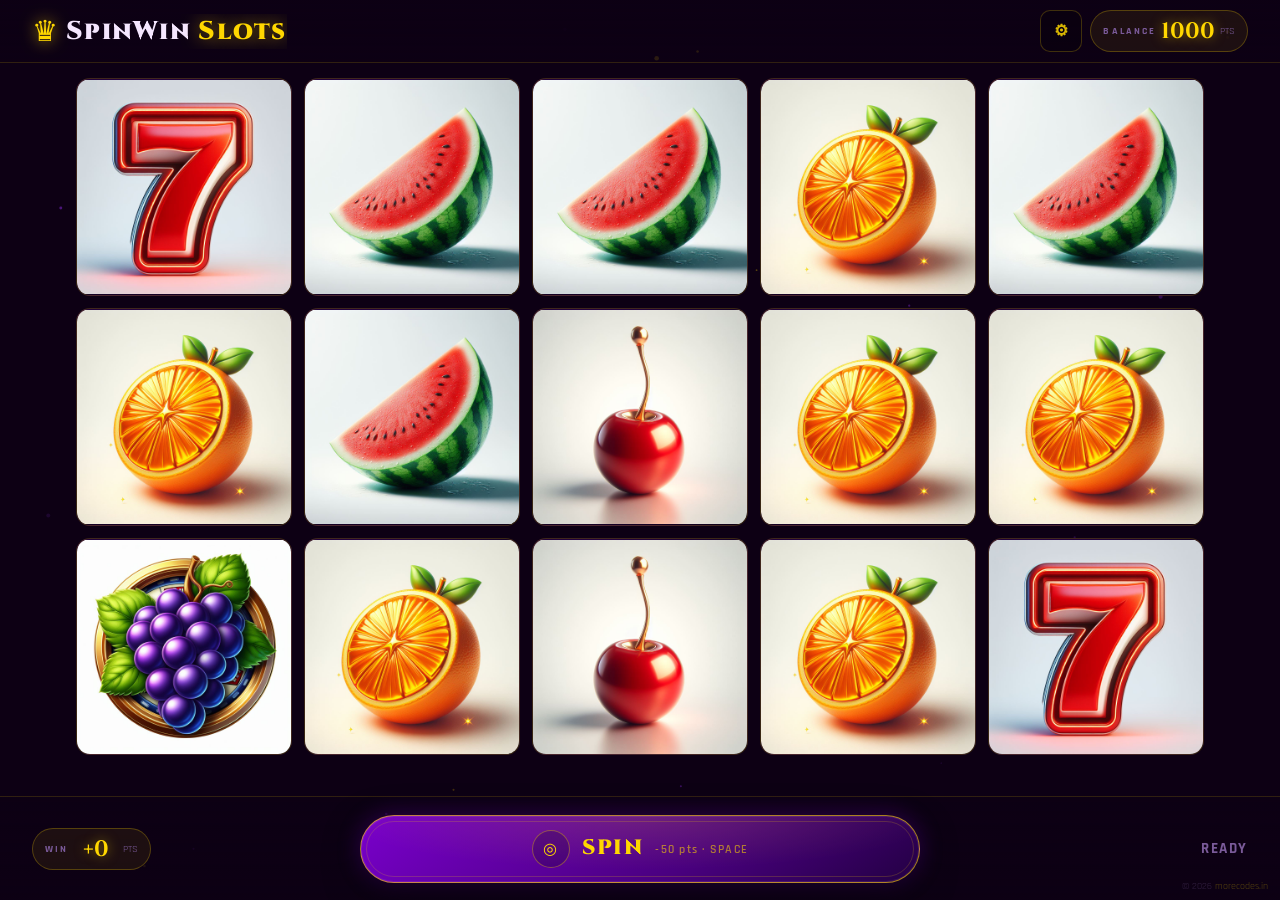
<file: index.html>
<!DOCTYPE html>
<html lang="en">
<head>
  <meta charset="UTF-8" />
  <meta name="viewport" content="width=device-width, initial-scale=1.0, viewport-fit=cover" />
  <title>SpinWin Slots</title>

  <link rel="preconnect" href="https://fonts.googleapis.com" />
  <link rel="preconnect" href="https://fonts.gstatic.com" crossorigin />
  <link href="https://fonts.googleapis.com/css2?family=Cinzel:wght@700;900&family=Rajdhani:wght@400;600;700&display=swap" rel="stylesheet" />

  <link rel="preload" as="image" href="assets/seven7.jpg" />
  <link rel="preload" as="image" href="assets/orange.jpg" />
  <link rel="preload" as="image" href="assets/cherry.jpg" />
  <link rel="preload" as="image" href="assets/rrush.jpg" />
  <link rel="preload" as="image" href="assets/watermelon.jpg" />

  <link rel="stylesheet" href="styles.css" />
</head>
<body>

  <canvas id="particles" aria-hidden="true"></canvas>
  <div id="flash-overlay" aria-hidden="true"></div>

  <div id="app">

    <header id="top-bar">
      <div class="brand" aria-label="SpinWin Slots">
        <span class="brand-icon" aria-hidden="true">♛</span>
        <h1 class="brand-title">SpinWin <em>Slots</em></h1>
      </div>

      <div class="top-actions">
        <button id="settingsBtn" class="icon-btn" aria-label="Open settings" title="Settings">⚙</button>

        <div class="balance-chip" aria-label="Balance" id="balanceChip">
          <span class="chip-label">BALANCE</span>
          <span class="chip-value" id="currentPoints">1000</span>
          <span class="chip-unit">PTS</span>
        </div>
      </div>
    </header>

    <!-- Low balance warning banner -->
    <div id="low-balance-bar" aria-live="polite" aria-atomic="true"></div>

    <main id="game-area">
      <div id="slot-grid" aria-label="Slot machine reels">
        <div class="slot" id="slot1"></div>
        <div class="slot" id="slot2"></div>
        <div class="slot" id="slot3"></div>
        <div class="slot" id="slot4"></div>
        <div class="slot" id="slot5"></div>
        <div class="slot" id="slot6"></div>
        <div class="slot" id="slot7"></div>
        <div class="slot" id="slot8"></div>
        <div class="slot" id="slot9"></div>
        <div class="slot" id="slot10"></div>
        <div class="slot" id="slot11"></div>
        <div class="slot" id="slot12"></div>
        <div class="slot" id="slot13"></div>
        <div class="slot" id="slot14"></div>
        <div class="slot" id="slot15"></div>
      </div>

      <div id="win-row-label" aria-live="polite" aria-atomic="true"></div>
    </main>

    <footer id="bottom-bar">
      <div class="stat-chip" aria-label="Win reward">
        <span class="chip-label">WIN</span>
        <span class="chip-value gold" id="winValue">+100</span>
        <span class="chip-unit">PTS</span>
      </div>

      <button id="spinBtn" aria-label="Spin the reels — press Space">
        <span class="btn-glyph" aria-hidden="true">◎</span>
        <span class="btn-text">SPIN</span>
        <span class="btn-hint" id="spinHint">−50 pts · SPACE</span>
      </button>

      <div id="result" role="status" aria-live="polite" aria-atomic="true"></div>
    </footer>

  </div>

  <!-- Settings Modal -->
  <div id="modalBackdrop" class="modal-backdrop" aria-hidden="true"></div>

  <div id="settingsModal" class="modal" role="dialog" aria-modal="true" aria-labelledby="settingsTitle" aria-hidden="true">
    <div class="modal-card">
      <div class="modal-head">
        <div>
          <div id="settingsTitle" class="modal-title">Settings</div>
          <div class="modal-sub">Tune gameplay + performance.</div>
        </div>
        <button id="closeSettingsBtn" class="icon-btn" aria-label="Close settings">✕</button>
      </div>

      <div class="modal-body">
        <div class="form-grid">
          <label class="field">
            <span>Spin Cost</span>
            <input id="spinCostInput" type="number" min="1" step="1" value="50" inputmode="numeric" />
          </label>

          <label class="field">
            <span>Starting Balance</span>
            <input id="startBalanceInput" type="number" min="1" step="1" value="1000" inputmode="numeric" />
          </label>

          <label class="field toggle">
            <span>Sound</span>
            <input id="soundToggle" type="checkbox" checked />
          </label>

          <label class="field toggle">
            <span>Particles</span>
            <input id="particlesToggle" type="checkbox" checked />
          </label>
        </div>

        <div class="modal-note">
          Demo points only. Wins are generated naturally from weighted reels and the paytable.
        </div>
      </div>

      <div class="modal-foot">
        <button id="resetBalanceBtn" class="ghost-btn">Reset Balance</button>
        <button id="resetBtn" class="ghost-btn">Reset Game</button>
        <button id="saveBtn" class="primary-btn">Save</button>
      </div>
    </div>
  </div>

  <div id="footer-credit">
    © <span id="year"></span>
    <a href="https://morecodes.in" target="_blank" rel="noopener noreferrer">morecodes.in</a>
  </div>

  <script src="script.js" defer></script>
</body>
</html>
</file>
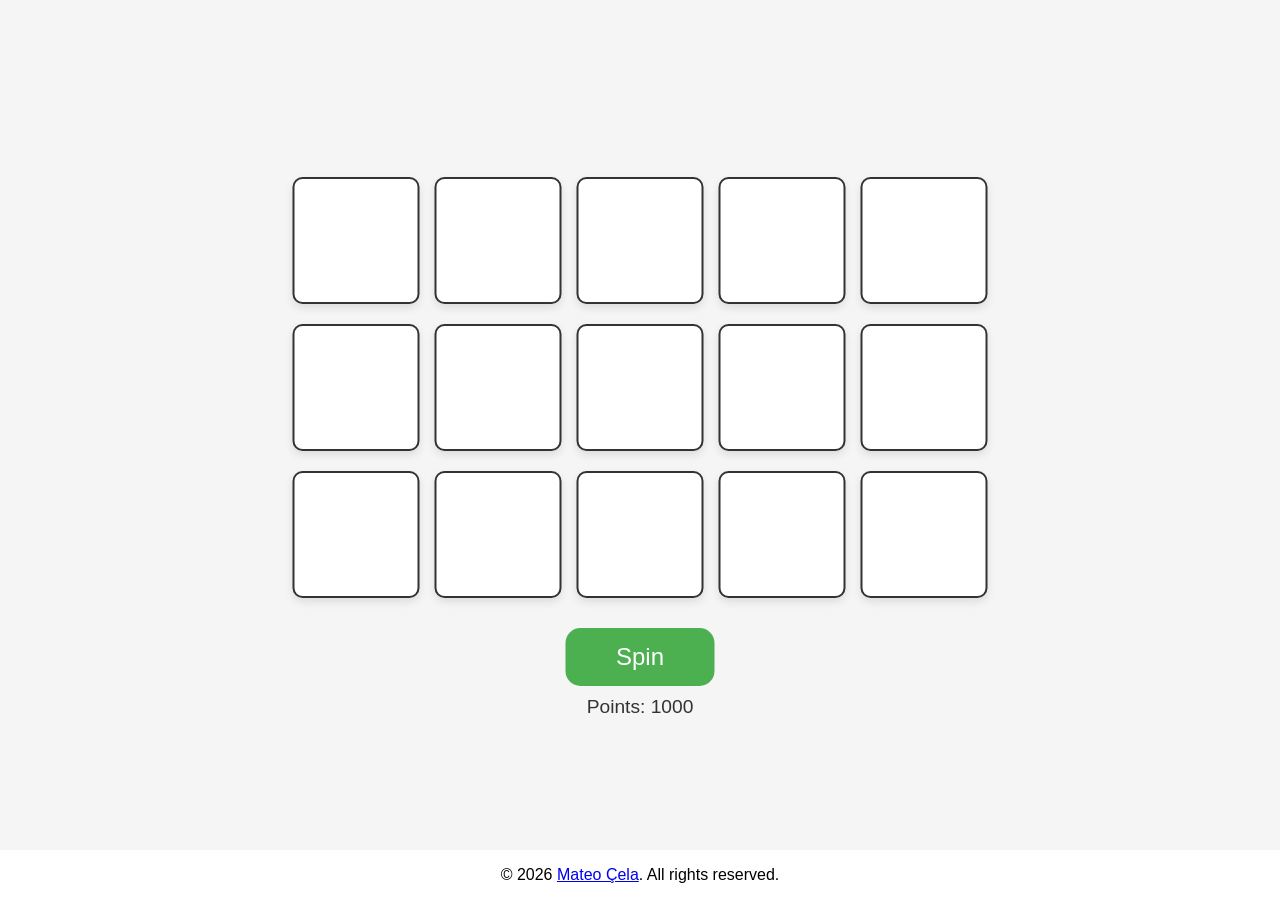
<file: 1.0/index.html>
<!DOCTYPE html>
<html lang="en">
<head>
  <meta charset="UTF-8">
  <meta name="viewport" content="width=device-width, initial-scale=1.0">
  <title>SpinWin-Slots</title>
  <link rel="stylesheet" type="text/css" href="styles.css">
  <script type="text/javascript">
    document.addEventListener('contextmenu', function(e) {
        e.preventDefault();
    });

    document.addEventListener('keydown', function(e) {
        // Disable F12, Ctrl+Shift+I, Ctrl+Shift+J, Ctrl+U
        if (e.key === 'F12' || 
            (e.ctrlKey && e.shiftKey && (e.key === 'I' || e.key === 'J')) || 
            (e.ctrlKey && e.key === 'U')) {
            e.preventDefault();
        }
    });
  </script>
</head>
<body>
  <div id="slot-machine">
    <div class="slot-container">
      <div class="slot" id="slot1"></div>
      <div class="slot" id="slot2"></div>
      <div class="slot" id="slot3"></div>
      <div class="slot" id="slot4"></div>
      <div class="slot" id="slot5"></div>
    </div>
    <div class="slot-container">
      <div class="slot" id="slot6"></div>
      <div class="slot" id="slot7"></div>
      <div class="slot" id="slot8"></div>
      <div class="slot" id="slot9"></div>
      <div class="slot" id="slot10"></div>
    </div>
    <div class="slot-container">
      <div class="slot" id="slot11"></div>
      <div class="slot" id="slot12"></div>
      <div class="slot" id="slot13"></div>
      <div class="slot" id="slot14"></div>
      <div class="slot" id="slot15"></div>
    </div>
    <button onclick="spin()">Spin</button>
    <div id="points">Points: <span id="currentPoints">1000</span></div>
    <div id="result"></div>
  </div>

  <footer>
    <p>&copy; <span id="year"></span> <a href="https://www.linkedin.com/in/mateo1mc" target="_blank">Mateo Çela</a>. All rights reserved.</p>
  </footer>
  
  <script src="script.js"></script>
</body>
</html>
</file>
<file: styles.css>
/* =============================================
   SPINWIN SLOTS — PRO (Fixed + Mobile-First)
   ============================================= */

:root {
  --purple-deep: #0d0014;
  --purple-mid: #1a0030;
  --purple-bright: #6a00b8;
  --purple-glow: #9b30ff;

  --gold: #ffd700;
  --gold-light: #ffe566;

  --text-primary: #f5e6ff;
  --text-muted: #7a5a99;

  --top-bar-h: clamp(48px, 7vh, 72px);
  --bottom-bar-h: clamp(78px, 12vh, 104px);
  --low-bar-h: 0px; /* dynamic */
  --slot-gap: clamp(4px, 1vw, 12px);
  --radius: clamp(8px, 1.5vw, 14px);

  --font-display: 'Cinzel', serif;
  --font-ui: 'Rajdhani', sans-serif;

  --app-height: 100dvh;
}

/* ── Reset ── */
*, *::before, *::after { box-sizing: border-box; margin: 0; padding: 0; }

html, body {
  width: 100%; height: 100%;
  overflow: hidden;
  background: var(--purple-deep);
  -webkit-text-size-adjust: 100%;
  touch-action: manipulation;
  -webkit-tap-highlight-color: transparent;
}

/* ── Particle canvas ── */
#particles {
  position: fixed; inset: 0;
  width: 100%; height: 100%;
  pointer-events: none; z-index: 0;
}

/* ── Flash overlay ── */
#flash-overlay {
  position: fixed; inset: 0;
  pointer-events: none; z-index: 100;
  opacity: 0;
  background: radial-gradient(ellipse at center, rgba(255,215,0,0.45) 0%, transparent 70%);
  transition: opacity .08s ease;
}
#flash-overlay.active { opacity: 1; }

/* ── App shell ── */
#app {
  position: relative; z-index: 1;
  width: 100%; height: var(--app-height);
  display: flex; flex-direction: column;
  overflow: hidden;
}

/* ── Top bar ── */
#top-bar {
  height: var(--top-bar-h);
  flex-shrink: 0;
  display: flex; align-items: center; justify-content: space-between;
  padding: 0 clamp(10px, 3vw, 32px);
  gap: 10px;
  background: linear-gradient(180deg, rgba(13,0,20,0.98) 0%, rgba(13,0,20,0.6) 100%);
  border-bottom: 1px solid rgba(255,215,0,0.15);
  /* Safe area for notched phones */
  padding-left: max(clamp(10px, 3vw, 32px), env(safe-area-inset-left));
  padding-right: max(clamp(10px, 3vw, 32px), env(safe-area-inset-right));
}

.brand { display: flex; align-items: center; gap: 8px; min-width: 0; }
.brand-icon {
  font-size: clamp(1rem, 2.8vw, 1.8rem);
  color: var(--gold);
  filter: drop-shadow(0 0 8px rgba(255,215,0,0.7));
  animation: crown-pulse 3s ease-in-out infinite;
  flex-shrink: 0;
}
.brand-title {
  font-family: var(--font-display);
  font-size: clamp(.85rem, 2.2vw, 1.6rem);
  font-weight: 900;
  color: var(--text-primary);
  letter-spacing: .05em;
  white-space: nowrap;
  overflow: hidden;
  text-overflow: ellipsis;
}
.brand-title em { font-style: normal; color: var(--gold); text-shadow: 0 0 18px rgba(255,215,0,0.6); }

.top-actions { display: flex; align-items: center; gap: 8px; flex-shrink: 0; }

/* ── Icon button ── */
.icon-btn {
  width: 42px; height: 42px;
  border-radius: 10px;
  border: 1px solid rgba(255,215,0,0.22);
  background: rgba(0,0,0,0.18);
  color: rgba(255,215,0,0.85);
  font-family: var(--font-ui);
  font-weight: 700;
  font-size: 16px;
  cursor: pointer;
  transition: transform .12s ease, border-color .12s ease, background .12s ease;
  display: grid; place-items: center;
  padding: 0;
  min-width: 42px; min-height: 42px;
}
.icon-btn:hover { transform: translateY(-1px); border-color: rgba(255,215,0,0.45); background: rgba(0,0,0,0.26); }
.icon-btn:active { transform: scale(.96); }
.icon-btn:focus-visible { outline: 2px solid var(--gold); outline-offset: 4px; }

/* ── Low balance banner ── */
#low-balance-bar {
  flex-shrink: 0;
  overflow: hidden;
  max-height: 0;
  opacity: 0;
  transition: max-height .3s ease, opacity .3s ease, padding .3s ease;
  background: linear-gradient(90deg, rgba(255,68,80,0.18), rgba(255,68,80,0.08));
  border-bottom: 1px solid rgba(255,68,80,0.3);
  font-family: var(--font-ui);
  font-size: clamp(.65rem, 1.6vw, .8rem);
  font-weight: 700;
  letter-spacing: .15em;
  color: #ff8090;
  text-align: center;
  text-transform: uppercase;
}
#low-balance-bar.visible {
  max-height: 36px;
  opacity: 1;
  padding: 8px 12px;
}

/* ── Chips ── */
.balance-chip, .stat-chip {
  display: inline-flex; align-items: center; gap: 5px;
  background: rgba(255,215,0,0.07);
  border: 1px solid rgba(255,215,0,0.25);
  border-radius: 999px;
  padding: 5px 12px;
  transition: border-color .25s ease, background .25s ease;
}
.balance-chip.warning {
  border-color: rgba(255,100,80,0.5);
  background: rgba(255,80,60,0.08);
}
.chip-label {
  font-family: var(--font-ui);
  font-size: clamp(.55rem, 1.2vw, .65rem);
  font-weight: 700;
  letter-spacing: .2em;
  color: var(--text-muted);
  text-transform: uppercase;
  white-space: nowrap;
}
.chip-value {
  font-family: var(--font-display);
  font-size: clamp(.85rem, 2vw, 1.4rem);
  font-weight: 700;
  color: var(--gold);
  text-shadow: 0 0 12px rgba(255,215,0,0.5);
  min-width: 3ch;
  text-align: center;
  transition: transform .15s ease, color .25s ease;
}
.balance-chip.warning .chip-value { color: #ff8090; text-shadow: 0 0 12px rgba(255,80,80,0.5); }
.chip-value.bump { transform: scale(1.28); }
.chip-unit { font-family: var(--font-ui); font-size: clamp(.55rem, 1.2vw, .65rem); color: var(--text-muted); white-space: nowrap; }

/* ── Game area ── */
#game-area {
  flex: 1;
  min-height: 0;
  display: grid;
  place-items: center;
  padding: clamp(6px, 1.2vh, 14px) clamp(8px, 2vw, 18px);
  align-content: center;
  gap: 4px;
}

/* ── Slot grid ── */
#slot-grid {
  --avail-h: calc(var(--app-height) - var(--top-bar-h) - var(--bottom-bar-h) - 56px);
  width: min(96vw, calc(var(--avail-h) * 5 / 3));
  height: min(var(--avail-h), calc(96vw * 3 / 5));
  aspect-ratio: 5 / 3;
  display: grid;
  grid-template-columns: repeat(5, 1fr);
  grid-template-rows: repeat(3, 1fr);
  gap: var(--slot-gap);
}

/* ── Slot cell ── */
.slot {
  background: radial-gradient(ellipse at 30% 30%, rgba(106,0,184,0.35) 0%, rgba(13,0,20,0.95) 100%);
  border: 1.5px solid rgba(255,215,0,0.18);
  border-radius: var(--radius);
  overflow: hidden;
  position: relative;
  display: grid;
  place-items: center;
  /* Tactile feel on tap */
  transition: transform .08s ease;
}
.slot:active { transform: scale(.98); }

/* ── Reel structure ── */
.reel { position: absolute; inset: 0; overflow: hidden; }
.reel-strip {
  position: absolute;
  left: 0; right: 0; top: 0;
  will-change: transform;
  transform: translateY(0);
}
.reel-item {
  width: 100%;
  height: 100%;
  display: grid;
  place-items: center;
  padding: 0;
}
.reel-item img {
  width: 100%; height: 100%;
  display: block;
  object-fit: contain;
  border-radius: calc(var(--radius) - 2px);
  user-select: none;
  -webkit-user-drag: none;
  pointer-events: none;
}

/* ── Winner ── */
.slot.winner {
  border-color: var(--gold);
  box-shadow:
    0 0 0 2px var(--gold),
    0 0 22px rgba(255,215,0,0.6),
    0 0 44px rgba(255,215,0,0.25),
    inset 0 0 14px rgba(255,215,0,0.1);
  animation: winner-throb .6s ease-in-out infinite alternate;
}

@keyframes winner-throb {
  from { box-shadow: 0 0 0 2px var(--gold), 0 0 18px rgba(255,215,0,0.45), inset 0 0 8px rgba(255,215,0,0.08); }
  to   { box-shadow: 0 0 0 3px var(--gold-light), 0 0 38px rgba(255,215,0,0.75), inset 0 0 18px rgba(255,215,0,0.15); }
}
@keyframes crown-pulse {
  0%,100% { filter: drop-shadow(0 0 6px rgba(255,215,0,0.6)); }
  50%      { filter: drop-shadow(0 0 18px rgba(255,215,0,0.95)); }
}

/* ── Win row label ── */
#win-row-label {
  font-family: var(--font-ui);
  font-size: clamp(.7rem, 1.8vw, 1rem);
  font-weight: 700;
  letter-spacing: .2em;
  text-transform: uppercase;
  color: var(--gold);
  text-shadow: 0 0 12px rgba(255,215,0,0.6);
  min-height: 1.4em;
  text-align: center;
  opacity: 0;
  transform: translateY(4px);
  transition: opacity .25s ease, transform .25s ease;
}
#win-row-label.visible { opacity: 1; transform: translateY(0); }

/* ── Bottom bar ── */
#bottom-bar {
  flex-shrink: 0;
  height: var(--bottom-bar-h);
  position: relative;
  display: flex;
  align-items: center;
  justify-content: center;
  padding: 0 clamp(10px, 3vw, 32px);
  background: linear-gradient(0deg, rgba(13,0,20,0.98) 0%, rgba(13,0,20,0.6) 100%);
  border-top: 1px solid rgba(255,215,0,0.15);
  /* Safe area */
  padding-bottom: max(0px, env(safe-area-inset-bottom));
  padding-left: max(clamp(10px, 3vw, 32px), env(safe-area-inset-left));
  padding-right: max(clamp(10px, 3vw, 32px), env(safe-area-inset-right));
}

#bottom-bar .stat-chip {
  position: absolute;
  left: max(clamp(10px, 3vw, 32px), env(safe-area-inset-left));
}

#result {
  position: absolute;
  right: max(clamp(10px, 3vw, 32px), env(safe-area-inset-right));
  font-family: var(--font-ui);
  font-size: clamp(.62rem, 1.6vw, .95rem);
  font-weight: 700;
  letter-spacing: .1em;
  text-transform: uppercase;
  text-align: right;
  color: var(--text-muted);
  max-width: min(42vw, 220px);
  opacity: 0;
  transform: translateX(6px);
  transition: opacity .25s ease, transform .25s ease, color .25s ease;
}
#result.visible  { opacity: 1; transform: translateX(0); }
#result.win      { color: var(--gold); text-shadow: 0 0 12px rgba(255,215,0,0.5); }
#result.lose     { color: var(--text-muted); }
#result.gameover { color: #ff4477; text-shadow: 0 0 12px rgba(255,68,119,0.5); }

/* ── Spin Button ── */
#spinBtn {
  width: min(88vw, 560px);
  height: clamp(56px, 8vh, 68px);
  display: flex;
  align-items: center;
  justify-content: center;
  gap: 12px;
  padding: 0 16px;
  background:
    radial-gradient(120% 180% at 50% 0%, rgba(255,215,0,0.14) 0%, transparent 45%),
    linear-gradient(145deg, #7a00cc 0%, #4a0080 60%, #230043 100%);
  border: 1px solid rgba(255,215,0,0.6);
  border-radius: 999px;
  cursor: pointer;
  color: var(--gold);
  font-family: var(--font-display);
  letter-spacing: .12em;
  position: relative;
  overflow: hidden;
  box-shadow:
    0 10px 35px rgba(0,0,0,0.55),
    0 0 22px rgba(106,0,184,0.45),
    inset 0 0 0 1px rgba(255,255,255,0.08);
  transition: transform .15s ease, box-shadow .15s ease, border-color .15s ease;
  -webkit-tap-highlight-color: transparent;
  touch-action: manipulation;
  /* Always 44px+ tall for touch — already satisfied by clamp min 56px */
}

#spinBtn::before {
  content: "";
  position: absolute; inset: -40% -30%;
  background: linear-gradient(115deg, transparent 35%, rgba(255,215,0,0.18) 50%, transparent 65%);
  transform: translateX(-30%) rotate(10deg);
  opacity: 0;
  transition: opacity .18s ease, transform .55s ease;
  pointer-events: none;
}
#spinBtn::after {
  content: "";
  position: absolute; inset: 5px;
  border-radius: 999px;
  border: 1px solid rgba(255,215,0,0.18);
  pointer-events: none;
}

#spinBtn:hover:not(:disabled) {
  transform: translateY(-2px);
  border-color: rgba(255,215,0,0.85);
  box-shadow:
    0 14px 45px rgba(0,0,0,0.65),
    0 0 34px rgba(106,0,184,0.65),
    0 0 18px rgba(255,215,0,0.20),
    inset 0 0 0 1px rgba(255,255,255,0.10);
}
#spinBtn:hover:not(:disabled)::before { opacity: 1; transform: translateX(35%) rotate(10deg); }
#spinBtn:active:not(:disabled) {
  transform: scale(.97);
  box-shadow: 0 6px 22px rgba(0,0,0,0.55), 0 0 16px rgba(106,0,184,0.45);
}
#spinBtn:focus-visible { outline: 2px solid var(--gold); outline-offset: 5px; }
#spinBtn:disabled { opacity: .4; cursor: not-allowed; pointer-events: none; filter: saturate(.6); }

.btn-glyph {
  width: 38px; height: 38px;
  display: grid; place-items: center;
  border-radius: 999px;
  border: 1px solid rgba(255,215,0,0.35);
  background: rgba(0,0,0,0.18);
  font-size: 16px; line-height: 1;
  flex-shrink: 0;
}
#spinBtn:hover:not(:disabled) .btn-glyph { transform: rotate(180deg); transition: transform .5s ease; }
.btn-text { font-size: clamp(.95rem, 2vw, 1.3rem); font-weight: 900; line-height: 1; }
.btn-hint {
  font-family: var(--font-ui);
  font-size: clamp(.58rem, 1.2vw, .78rem);
  color: rgba(255,215,0,0.55);
  letter-spacing: .1em;
  font-weight: 600;
  white-space: nowrap;
}

/* ── Footer credit ── */
#footer-credit {
  position: fixed; bottom: 8px; right: 12px;
  font-family: var(--font-ui);
  font-size: .6rem;
  color: rgba(122,90,153,0.35);
  z-index: 2;
  white-space: nowrap;
  pointer-events: none;
}
#footer-credit a {
  color: rgba(255,215,0,0.3);
  text-decoration: none;
  pointer-events: all;
  transition: color .2s ease;
}
#footer-credit a:hover { color: var(--gold); }

/* ── Modal ── */
.modal-backdrop {
  position: fixed; inset: 0;
  background: rgba(0,0,0,0.6);
  backdrop-filter: blur(6px);
  -webkit-backdrop-filter: blur(6px);
  opacity: 0;
  pointer-events: none;
  transition: opacity .18s ease;
  z-index: 200;
}
.modal {
  position: fixed; inset: 0;
  display: grid; place-items: center;
  opacity: 0;
  pointer-events: none;
  transition: opacity .18s ease, transform .18s ease;
  z-index: 210;
  /* Ensure modal scrolls on small screens */
  overflow-y: auto;
  padding: 16px;
  padding-top: max(16px, env(safe-area-inset-top));
  padding-bottom: max(16px, env(safe-area-inset-bottom));
  align-items: flex-start;
}
.modal-card {
  width: min(520px, 100%);
  border-radius: 18px;
  border: 1px solid rgba(255,215,0,0.18);
  background: linear-gradient(180deg, rgba(20,0,32,0.97), rgba(10,0,18,0.97));
  box-shadow: 0 24px 80px rgba(0,0,0,0.7);
  overflow: hidden;
  /* Ensure it doesn't get squished on tiny screens */
  min-width: 0;
}
.modal-head {
  display: flex; align-items: flex-start; justify-content: space-between;
  gap: 10px;
  padding: 16px 16px 12px;
  border-bottom: 1px solid rgba(255,255,255,0.06);
}
.modal-title {
  font-family: var(--font-display);
  font-weight: 900; letter-spacing: .06em;
  color: var(--text-primary);
}
.modal-sub {
  font-family: var(--font-ui);
  color: rgba(245,230,255,0.65);
  font-size: .9rem; margin-top: 4px;
}
.modal-body { padding: 14px 16px 10px; }
.form-grid {
  display: grid;
  grid-template-columns: 1fr 1fr;
  gap: 12px;
}
.field {
  display: flex; flex-direction: column; gap: 6px;
  font-family: var(--font-ui);
  color: rgba(245,230,255,0.78);
}
.field span { font-weight: 700; letter-spacing: .04em; }
.field input[type="number"] {
  height: 48px; /* bigger touch target */
  border-radius: 12px;
  border: 1px solid rgba(255,215,0,0.18);
  background: rgba(0,0,0,0.25);
  color: var(--text-primary);
  padding: 0 12px;
  font-family: var(--font-ui);
  font-size: 1rem;
  font-weight: 700;
  outline: none;
  /* Prevent iOS zoom on focus (font-size >= 16px) */
  font-size: 16px;
}
.field input[type="number"]:focus {
  border-color: rgba(255,215,0,0.45);
  box-shadow: 0 0 0 3px rgba(255,215,0,0.12);
}
.field.toggle {
  flex-direction: row; align-items: center; justify-content: space-between;
  padding: 12px;
  border-radius: 12px;
  border: 1px solid rgba(255,255,255,0.06);
  background: rgba(0,0,0,0.18);
  min-height: 48px;
}
.field.toggle input {
  width: 20px; height: 20px;
  cursor: pointer; accent-color: var(--gold);
}
.modal-note {
  margin-top: 12px;
  font-family: var(--font-ui);
  color: rgba(245,230,255,0.55);
  font-size: .9rem;
}
.modal-foot {
  display: flex; justify-content: flex-end; gap: 10px;
  flex-wrap: wrap;
  padding: 12px 16px 16px;
  border-top: 1px solid rgba(255,255,255,0.06);
}
.primary-btn, .ghost-btn {
  height: 48px;
  padding: 0 18px;
  border-radius: 12px;
  font-family: var(--font-ui);
  font-size: 1rem;
  font-weight: 800;
  letter-spacing: .06em;
  cursor: pointer;
  min-width: 80px;
}
.primary-btn {
  border: 1px solid rgba(255,215,0,0.55);
  background: linear-gradient(145deg, rgba(255,215,0,0.22), rgba(255,215,0,0.10));
  color: var(--gold);
}
.ghost-btn {
  border: 1px solid rgba(255,255,255,0.10);
  background: rgba(0,0,0,0.20);
  color: rgba(245,230,255,0.85);
}
.primary-btn:hover, .ghost-btn:hover { filter: brightness(1.08); }
.primary-btn:active, .ghost-btn:active { transform: scale(.98); }

/* ── Modal open state ── */
.modal-open .modal-backdrop { opacity: 1; pointer-events: auto; }
.modal-open .modal           { opacity: 1; pointer-events: auto; align-items: center; }

/* ── Mobile: bottom-sheet style modal on small screens ── */
@media (max-height: 680px) {
  .modal { align-items: flex-end !important; padding: 0; }
  .modal-card {
    width: 100%;
    border-radius: 20px 20px 0 0;
    max-height: 90vh;
    overflow-y: auto;
  }
}

/* ── Mobile: hide glyph on very small phones ── */
@media (max-width: 380px) {
  .btn-glyph { display: none; }
  .btn-hint  { display: none; }
  #spinBtn   { gap: 6px; }
}

/* ── Landscape phone: compress vertical space ── */
@media (max-height: 500px) and (orientation: landscape) {
  :root {
    --top-bar-h: 44px;
    --bottom-bar-h: 58px;
    --slot-gap: 4px;
    --radius: 7px;
  }
  .brand-title { font-size: .8rem; }
  .brand-icon  { font-size: .9rem; }
  .btn-hint    { display: none; }
  .btn-glyph   { width: 30px; height: 30px; font-size: 13px; }
  #spinBtn     { height: 48px; gap: 8px; }
  .chip-value  { font-size: .9rem; }
  #low-balance-bar.visible { max-height: 24px; padding: 4px 10px; }
}

/* ── Reduced motion ── */
@media (prefers-reduced-motion: reduce) {
  .slot.winner, .brand-icon { animation: none; }
  #spinBtn, #result, #win-row-label, .modal, .modal-backdrop,
  #low-balance-bar, .balance-chip { transition: none; }
}

/* Mobile portrait: compact chrome, clean result, no crowded footer */
@media (max-width: 767px) {
  :root {
    --top-bar-h: 154px;
    --bottom-bar-h: 168px;
    --slot-gap: clamp(4px, 1.4vw, 7px);
    --radius: 9px;
  }

  #top-bar {
    flex-direction: column;
    justify-content: start;
    align-items: center;
    padding-top: max(15px, env(safe-area-inset-top));
    height: calc(var(--top-bar-h) + env(safe-area-inset-top));
    gap: 32px;
  }

  .brand {
    justify-content: center;
    gap: 6px;
    flex: 0 0 auto;
    max-width: 100%;
  }

  .brand-icon {
    font-size: .82rem;
  }

  .brand-title {
    font-size: clamp(1rem, 5vw, 1.15rem);
    letter-spacing: 0;
  }

  .top-actions {
    gap: 24px;
    justify-content: center;
    width: 100%;
  }

  #settingsBtn {
    order: 2;
  }

  #balanceChip {
    order: 1;
  }

  .icon-btn {
    width: 38px;
    height: 38px;
    min-width: 38px;
    min-height: 38px;
    border-radius: 9px;
    font-size: 14px;
  }

  .balance-chip,
  .stat-chip {
    gap: 3px;
    padding: 6px 11px;
    min-height: 36px;
  }

  .balance-chip .chip-label,
  .balance-chip .chip-unit,
  .stat-chip .chip-label,
  .stat-chip .chip-unit {
    font-size: .52rem;
    letter-spacing: .08em;
  }

  .chip-value {
    font-size: .9rem;
    min-width: 2ch;
  }

  #low-balance-bar.visible {
    max-height: 28px;
    padding: 5px 10px;
    font-size: .62rem;
    letter-spacing: .08em;
  }

  #game-area {
    place-items: center;
    align-content: start;
    flex: 0 0 auto;
    padding: 10px max(7px, env(safe-area-inset-right)) 0 max(7px, env(safe-area-inset-left));
  }

  #slot-grid {
    width: min(96vw, 390px);
    height: auto;
    max-height: none;
    margin-top: 0;
  }

  #win-row-label {
    min-height: 1.15em;
    font-size: .68rem;
    letter-spacing: .11em;
  }

  #bottom-bar {
    position: relative;
    height: var(--bottom-bar-h);
    display: grid;
    grid-template-columns: 1fr;
    grid-template-rows: 38px 32px 62px;
    align-content: start;
    justify-items: center;
    gap: 6px;
    padding: 10px max(8px, env(safe-area-inset-right)) 0 max(8px, env(safe-area-inset-left));
    margin-top: 0;
    background: transparent;
    border-top: 1px solid rgba(255,215,0,0.14);
  }

  #bottom-bar .stat-chip {
    position: static;
    grid-row: 1;
    justify-self: center;
  }

  #result {
    position: static;
    grid-row: 2;
    justify-self: center;
    text-align: center;
    width: min(78vw, 260px);
    max-width: none;
    font-size: .76rem;
    letter-spacing: .14em;
    transform: translateY(0);
    display: grid;
    grid-template-columns: 1fr auto 1fr;
    align-items: center;
    gap: 10px;
  }

  #result::before,
  #result::after {
    content: "";
    height: 1px;
    background: linear-gradient(90deg, transparent, rgba(255,215,0,0.28));
  }

  #result::after {
    background: linear-gradient(90deg, rgba(255,215,0,0.28), transparent);
  }

  #result.visible {
    transform: translateY(0);
  }

  #spinBtn {
    grid-row: 3;
    width: min(70vw, 300px);
    justify-self: center;
    height: 52px;
    gap: 8px;
  }

  .btn-glyph {
    width: 32px;
    height: 32px;
    font-size: 13px;
  }

  .btn-text {
    font-size: 1rem;
  }

  .btn-hint {
    display: none;
  }

  #footer-credit {
    display: none;
  }

  .modal {
    place-items: end center;
    align-items: flex-end;
    padding: 0;
  }

  .modal-card {
    width: 100%;
    max-height: calc(100dvh - env(safe-area-inset-top));
    border-radius: 18px 18px 0 0;
  }

  .modal-head {
    padding: 14px 14px 10px;
  }

  .modal-body {
    padding: 12px 14px 8px;
  }

  .form-grid {
    grid-template-columns: 1fr;
    gap: 10px;
  }

  .modal-foot {
    justify-content: stretch;
    padding-bottom: max(14px, env(safe-area-inset-bottom));
  }

  .primary-btn,
  .ghost-btn {
    flex: 1 1 auto;
    height: 44px;
    min-width: 0;
    padding: 0 12px;
    font-size: .92rem;
  }
}
</file>
<file: 1.0/styles.css>
body {
  font-family: 'Segoe UI', Tahoma, Geneva, Verdana, sans-serif;
  display: flex;
  align-items: center;
  justify-content: center;
  height: 100vh;
  margin: 0;
  background-color: #f5f5f5;
}

#slot-machine {
  position: absolute;
  top: 50%;
  left: 50%;
  transform: translate(-50%, -50%);
  text-align: center;
}

.slot-container {
  display: grid;
  grid-template-columns: repeat(5, auto);
  grid-template-rows: repeat(3, auto);
  row-gap: 5px;
  column-gap: 5px;
  margin: 0;
  padding: 0;
  max-width: 90%;
}

.slot {
  width: calc(10vw - 5px);
  height: calc(10vw - 5px);
  margin: 5px;
  border: 2px solid #333;
  border-radius: 10px;
  background-color: #fff;
  box-shadow: 0 4px 8px rgba(0, 0, 0, 0.1);
  transition: transform 0.5s ease-in-out;
  overflow: hidden;
}

.slot img {
  width: 100%;
  height: auto;
  display: block;
}

button {
  font-size: 1.5em;
  padding: 15px 50px;
  cursor: pointer;
  background-color: #4caf50;
  color: #fff;
  border: none;
  border-radius: 15px;
  outline: none;
  margin-top: 15px;
}

button:hover {
  background-color: #23cd2c;
}

#points {
  font-size: 1.2em;
  margin-top: 10px;
  color: #333;
}

#result {
  font-size: 1.2em;
  margin-top: 10px;
  font-weight: bold;
}

footer {
  height: 50px;
  background-color: #ffffff;
  text-align: center;
  line-height: center;
  width: 100%;
  position: fixed;
  bottom: 0;
}
</file>
